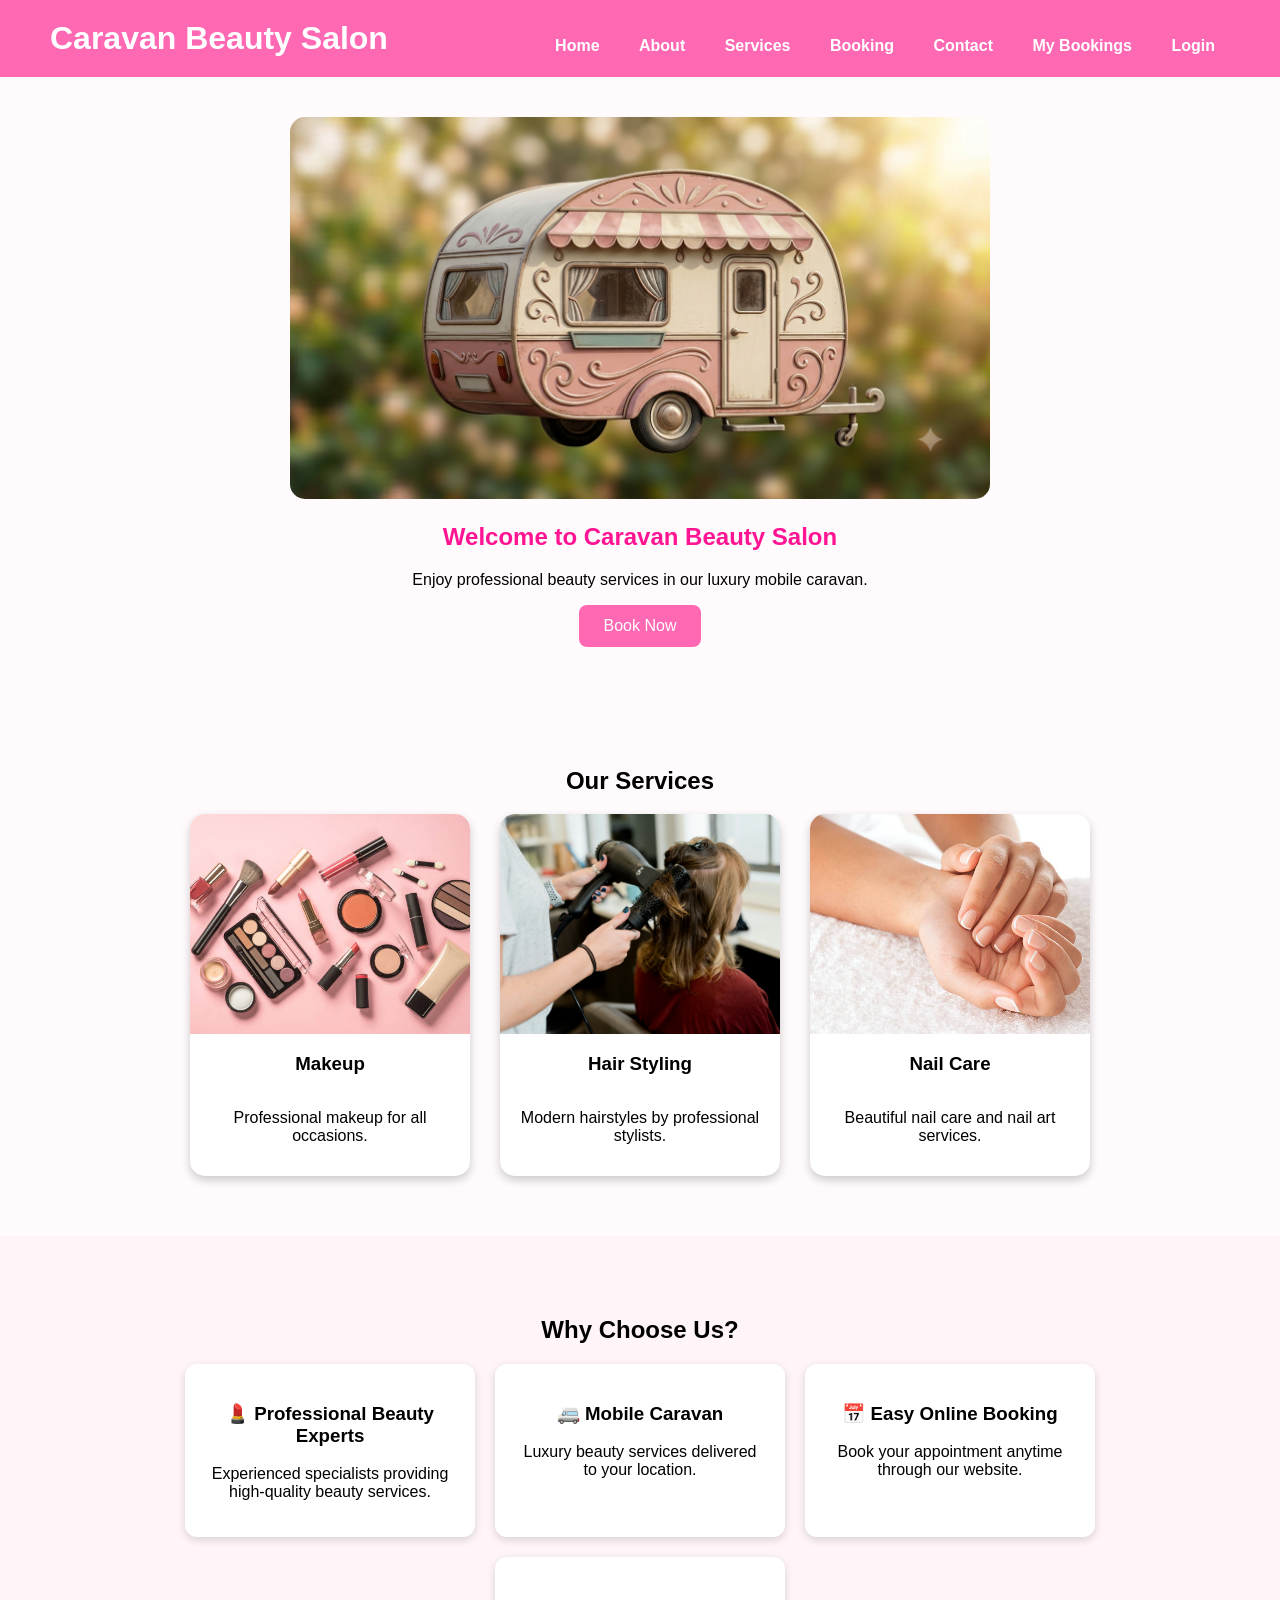
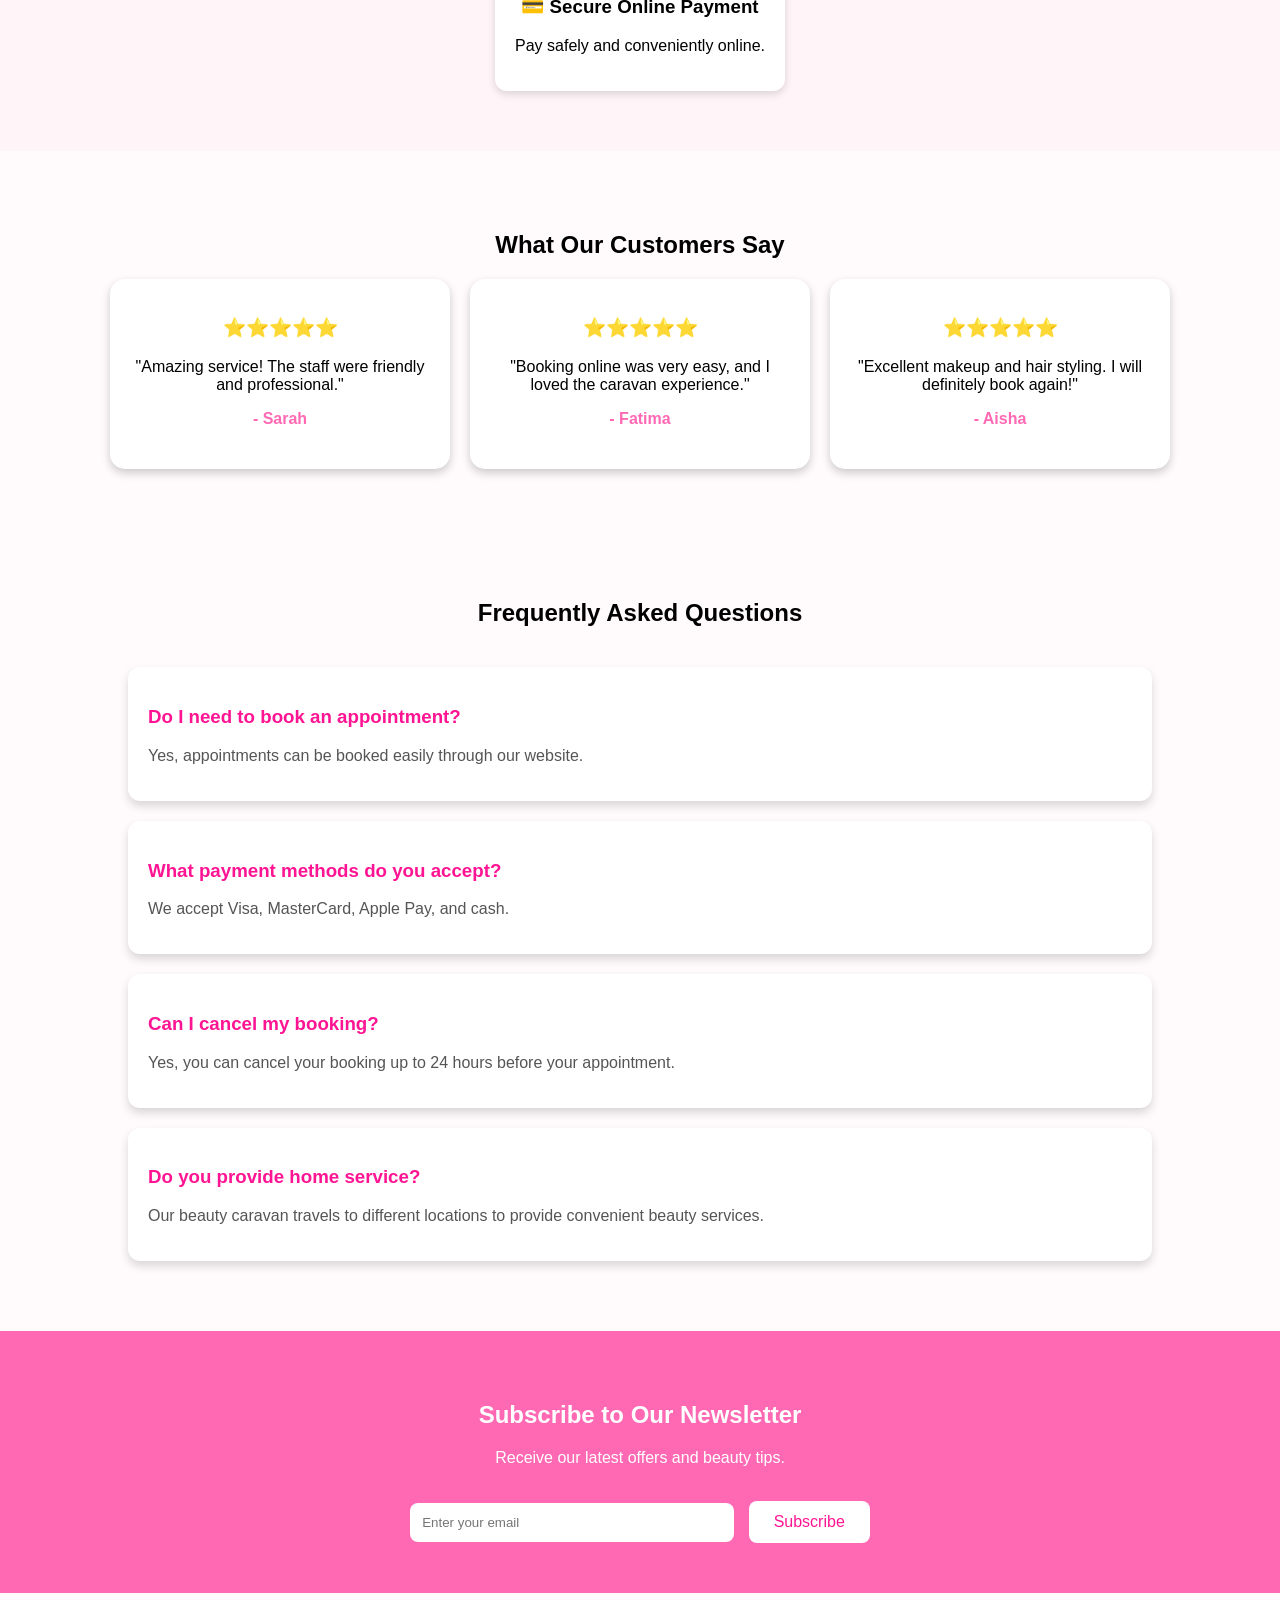
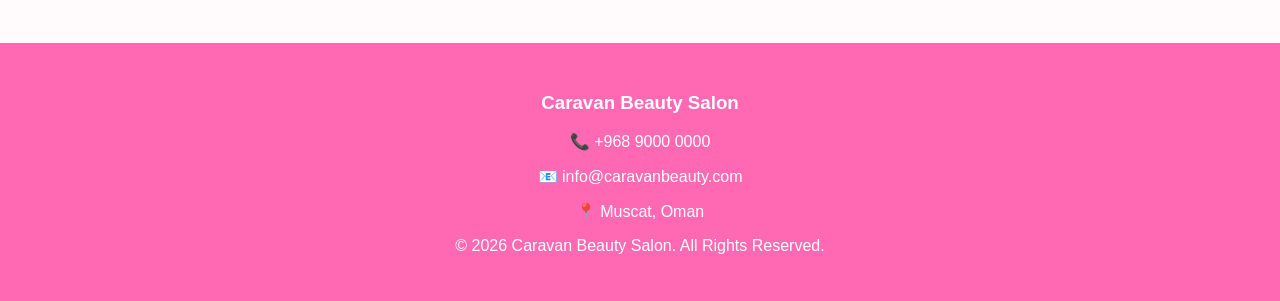
<file: index.html>
<!DOCTYPE html>
<html lang="en">

<head>
    <meta charset="UTF-8">
    <meta name="viewport" content="width=device-width, initial-scale=1.0">
    <title>Caravan Beauty Salon</title>

    <link rel="stylesheet" href="css/style.css">
</head>

<body>

    <!-- Header -->
    <header>

        <h1>Caravan Beauty Salon</h1>

        <nav>
            <a href="index.html">Home</a>
            <a href="about.html">About</a>
            <a href="services.html">Services</a>
            <a href="booking.html">Booking</a>
            <a href="contact.html">Contact</a>
            <a href="mybookings.html">My Bookings</a>
            <a href="login.html">Login</a>
        </nav>

    </header>


    <!-- Hero Section -->
    <section class="hero">

        <img src="images/caravan.png" alt="Caravan Beauty Salon">

        <h2>Welcome to Caravan Beauty Salon</h2>

        <p>
            Enjoy professional beauty services in our luxury mobile caravan.
        </p>

        <button>Book Now</button>

    </section>


    <!-- Services Section -->
    <section class="services">

        <h2>Our Services</h2>

        <div class="service-container">

            <div class="card">
                <img src="images/makeup.jpg" alt="Makeup">
                <h3>Makeup</h3>
                <p>Professional makeup for all occasions.</p>
            </div>

            <div class="card">
                <img src="images/hairstyle.jpg" alt="Hair">
                <h3>Hair Styling</h3>
                <p>Modern hairstyles by professional stylists.</p>
            </div>

            <div class="card">
                <img src="images/nails.jpg" alt="Nails">
                <h3>Nail Care</h3>
                <p>Beautiful nail care and nail art services.</p>
            </div>

        </div>

    </section>


    <!-- Why Choose Us -->
    <section class="why-us">

        <h2>Why Choose Us?</h2>

        <div class="features">

            <div class="feature">
                <h3>💄 Professional Beauty Experts</h3>
                <p>
                    Experienced specialists providing high-quality beauty services.
                </p>
            </div>

            <div class="feature">
                <h3>🚐 Mobile Caravan</h3>
                <p>
                    Luxury beauty services delivered to your location.
                </p>
            </div>

            <div class="feature">
                <h3>📅 Easy Online Booking</h3>
                <p>
                    Book your appointment anytime through our website.
                </p>
            </div>

            <div class="feature">
                <h3>💳 Secure Online Payment</h3>
                <p>
                    Pay safely and conveniently online.
                </p>
            </div>

        </div>

    </section>


    <!-- Reviews -->
    <section class="reviews">

        <h2>What Our Customers Say</h2>

        <div class="review-container">

            <div class="review-card">
                <h3>⭐⭐⭐⭐⭐</h3>
                <p>
                    "Amazing service! The staff were friendly and professional."
                </p>
                <h4>- Sarah</h4>
            </div>

            <div class="review-card">
                <h3>⭐⭐⭐⭐⭐</h3>
                <p>
                    "Booking online was very easy, and I loved the caravan experience."
                </p>
                <h4>- Fatima</h4>
            </div>

            <div class="review-card">
                <h3>⭐⭐⭐⭐⭐</h3>
                <p>
                    "Excellent makeup and hair styling. I will definitely book again!"
                </p>
                <h4>- Aisha</h4>
            </div>

        </div>

    </section>


    <!-- FAQ -->
    <section class="faq">

        <h2>Frequently Asked Questions</h2>

        <div class="faq-item">
            <h3>Do I need to book an appointment?</h3>
            <p>
                Yes, appointments can be booked easily through our website.
            </p>
        </div>

        <div class="faq-item">
            <h3>What payment methods do you accept?</h3>
            <p>
                We accept Visa, MasterCard, Apple Pay, and cash.
            </p>
        </div>

        <div class="faq-item">
            <h3>Can I cancel my booking?</h3>
            <p>
                Yes, you can cancel your booking up to 24 hours before your appointment.
            </p>
        </div>

        <div class="faq-item">
            <h3>Do you provide home service?</h3>
            <p>
                Our beauty caravan travels to different locations to provide convenient beauty services.
            </p>
        </div>

    </section>


    <!-- Newsletter -->
    <section class="newsletter">

        <h2>Subscribe to Our Newsletter</h2>

        <p>
            Receive our latest offers and beauty tips.
        </p>

        <input type="email" placeholder="Enter your email">

        <button>Subscribe</button>

    </section>


    <!-- Footer -->
    <footer>

        <h3>Caravan Beauty Salon</h3>

        <p>📞 +968 9000 0000</p>

        <p>📧 info@caravanbeauty.com</p>

        <p>📍 Muscat, Oman</p>

        <p>© 2026 Caravan Beauty Salon. All Rights Reserved.</p>

    </footer>


    <!-- Back To Top -->
    <button onclick="topFunction()" id="topBtn">↑</button>
<!-- Welcome Card (Hidden by default) -->
<div id="welcomeCard" class="welcome-card" style="display: none;">
    <div class="welcome-title">Welcome!</div>
    <div class="welcome-name">Hello, <span id="userNameDisplay">User</span></div>
</div>

    <!-- JavaScript -->
    <script src="js/script.js"></script>

</body>
</html>
</file>
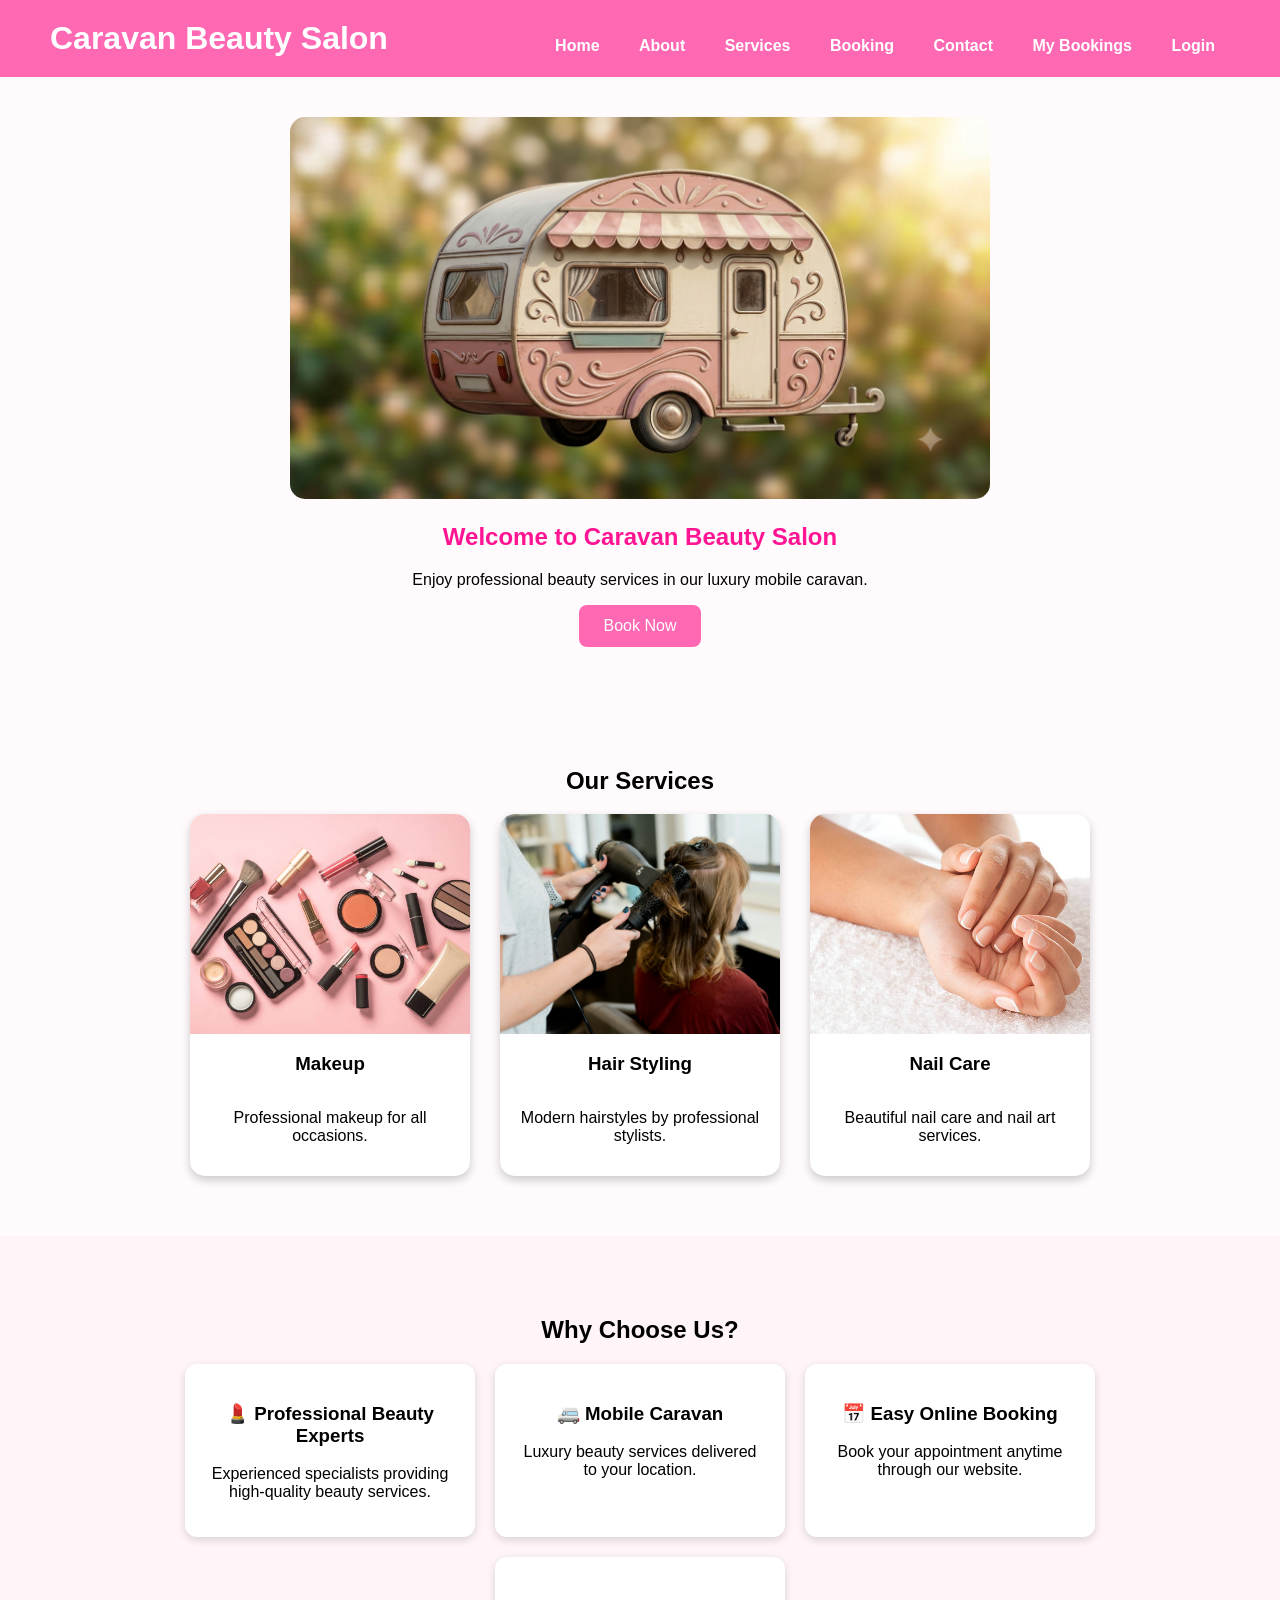
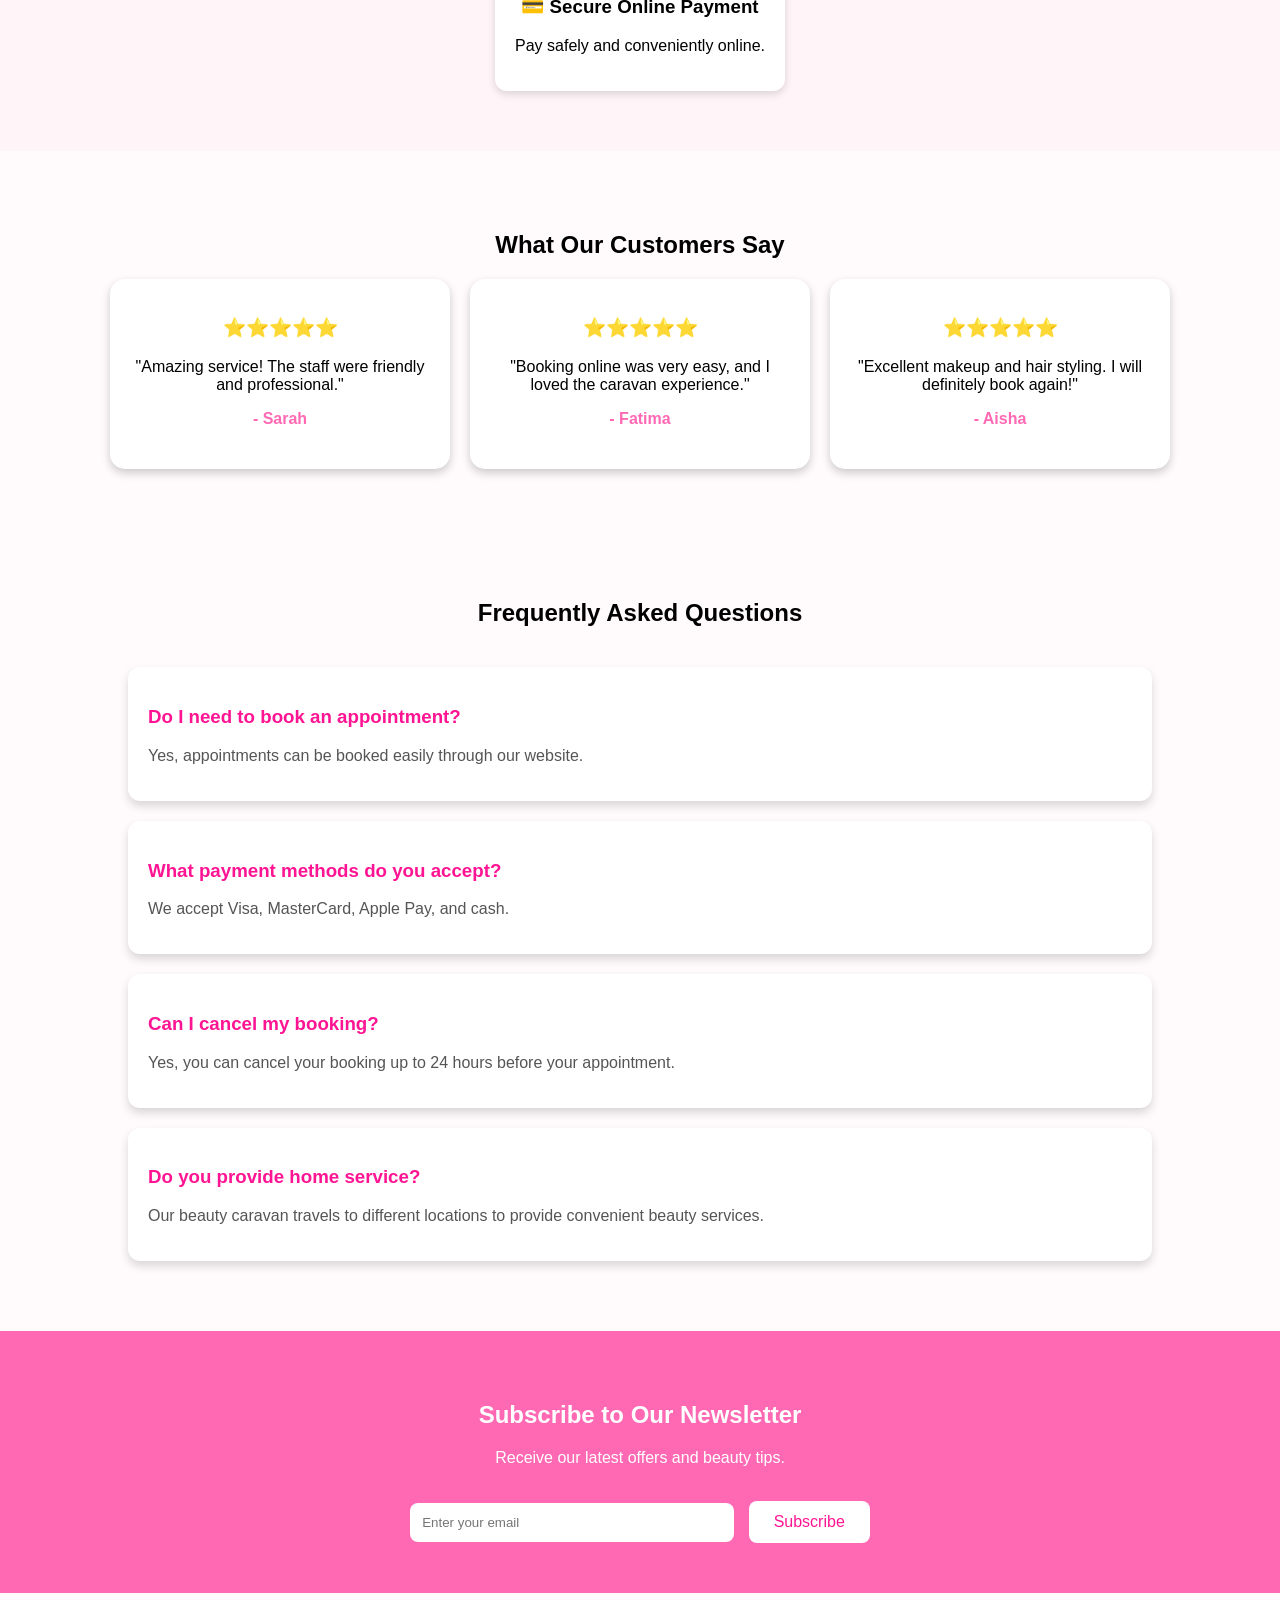
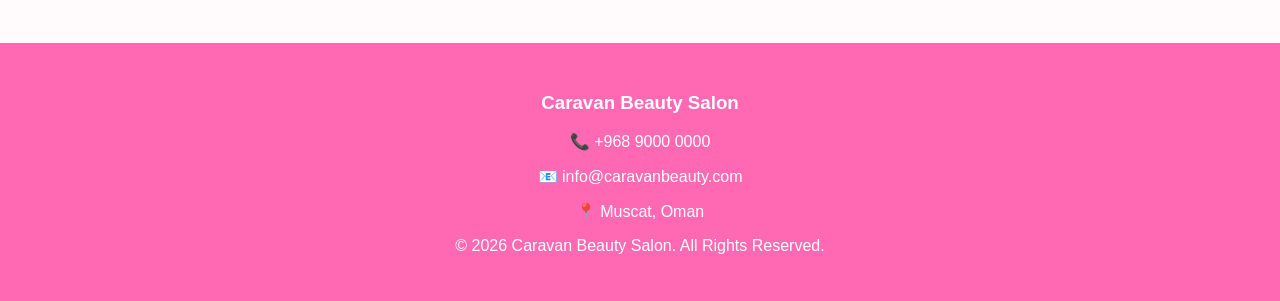
<file: vscode/index.html>
<!DOCTYPE html>
<html lang="en">

<head>
    <meta charset="UTF-8">
    <meta name="viewport" content="width=device-width, initial-scale=1.0">
    <title>Caravan Beauty Salon</title>

    <link rel="stylesheet" href="../css/style.css">
</head>

<body>

    <!-- Header -->
    <header>

        <h1>Caravan Beauty Salon</h1>

        <nav>
            <a href="index.html">Home</a>
            <a href="about.html">About</a>
            <a href="services.html">Services</a>
            <a href="booking.html">Booking</a>
            <a href="contact.html">Contact</a>
            <a href="mybookings.html">My Bookings</a>
            <a href="login.html">Login</a>
        </nav>

    </header>


    <!-- Hero Section -->
    <section class="hero">

        <img src="../images/caravan.png" alt="Caravan Beauty Salon">

        <h2>Welcome to Caravan Beauty Salon</h2>

        <p>
            Enjoy professional beauty services in our luxury mobile caravan.
        </p>

        <button>Book Now</button>

    </section>


    <!-- Services Section -->
    <section class="services">

        <h2>Our Services</h2>

        <div class="service-container">

            <div class="card">
                <img src="../images/makeup.jpg" alt="Makeup">
                <h3>Makeup</h3>
                <p>Professional makeup for all occasions.</p>
            </div>

            <div class="card">
                <img src="../images/hairstyle.jpg" alt="Hair">
                <h3>Hair Styling</h3>
                <p>Modern hairstyles by professional stylists.</p>
            </div>

            <div class="card">
                <img src="../images/nails.jpg" alt="Nails">
                <h3>Nail Care</h3>
                <p>Beautiful nail care and nail art services.</p>
            </div>

        </div>

    </section>


    <!-- Why Choose Us -->
    <section class="why-us">

        <h2>Why Choose Us?</h2>

        <div class="features">

            <div class="feature">
                <h3>💄 Professional Beauty Experts</h3>
                <p>
                    Experienced specialists providing high-quality beauty services.
                </p>
            </div>

            <div class="feature">
                <h3>🚐 Mobile Caravan</h3>
                <p>
                    Luxury beauty services delivered to your location.
                </p>
            </div>

            <div class="feature">
                <h3>📅 Easy Online Booking</h3>
                <p>
                    Book your appointment anytime through our website.
                </p>
            </div>

            <div class="feature">
                <h3>💳 Secure Online Payment</h3>
                <p>
                    Pay safely and conveniently online.
                </p>
            </div>

        </div>

    </section>


    <!-- Reviews -->
    <section class="reviews">

        <h2>What Our Customers Say</h2>

        <div class="review-container">

            <div class="review-card">
                <h3>⭐⭐⭐⭐⭐</h3>
                <p>
                    "Amazing service! The staff were friendly and professional."
                </p>
                <h4>- Sarah</h4>
            </div>

            <div class="review-card">
                <h3>⭐⭐⭐⭐⭐</h3>
                <p>
                    "Booking online was very easy, and I loved the caravan experience."
                </p>
                <h4>- Fatima</h4>
            </div>

            <div class="review-card">
                <h3>⭐⭐⭐⭐⭐</h3>
                <p>
                    "Excellent makeup and hair styling. I will definitely book again!"
                </p>
                <h4>- Aisha</h4>
            </div>

        </div>

    </section>


    <!-- FAQ -->
    <section class="faq">

        <h2>Frequently Asked Questions</h2>

        <div class="faq-item">
            <h3>Do I need to book an appointment?</h3>
            <p>
                Yes, appointments can be booked easily through our website.
            </p>
        </div>

        <div class="faq-item">
            <h3>What payment methods do you accept?</h3>
            <p>
                We accept Visa, MasterCard, Apple Pay, and cash.
            </p>
        </div>

        <div class="faq-item">
            <h3>Can I cancel my booking?</h3>
            <p>
                Yes, you can cancel your booking up to 24 hours before your appointment.
            </p>
        </div>

        <div class="faq-item">
            <h3>Do you provide home service?</h3>
            <p>
                Our beauty caravan travels to different locations to provide convenient beauty services.
            </p>
        </div>

    </section>


    <!-- Newsletter -->
    <section class="newsletter">

        <h2>Subscribe to Our Newsletter</h2>

        <p>
            Receive our latest offers and beauty tips.
        </p>

        <input type="email" placeholder="Enter your email">

        <button>Subscribe</button>

    </section>


    <!-- Footer -->
    <footer>

        <h3>Caravan Beauty Salon</h3>

        <p>📞 +968 9000 0000</p>

        <p>📧 info@caravanbeauty.com</p>

        <p>📍 Muscat, Oman</p>

        <p>© 2026 Caravan Beauty Salon. All Rights Reserved.</p>

    </footer>


    <!-- Back To Top -->
    <button onclick="topFunction()" id="topBtn">↑</button>
<!-- Welcome Card (Hidden by default) -->
<div id="welcomeCard" class="welcome-card" style="display: none;">
    <div class="welcome-title">Welcome!</div>
    <div class="welcome-name">Hello, <span id="userNameDisplay">User</span></div>
</div>

    <!-- JavaScript -->
    <script src="../js/script.js"></script>

</body>
</html>
</file>
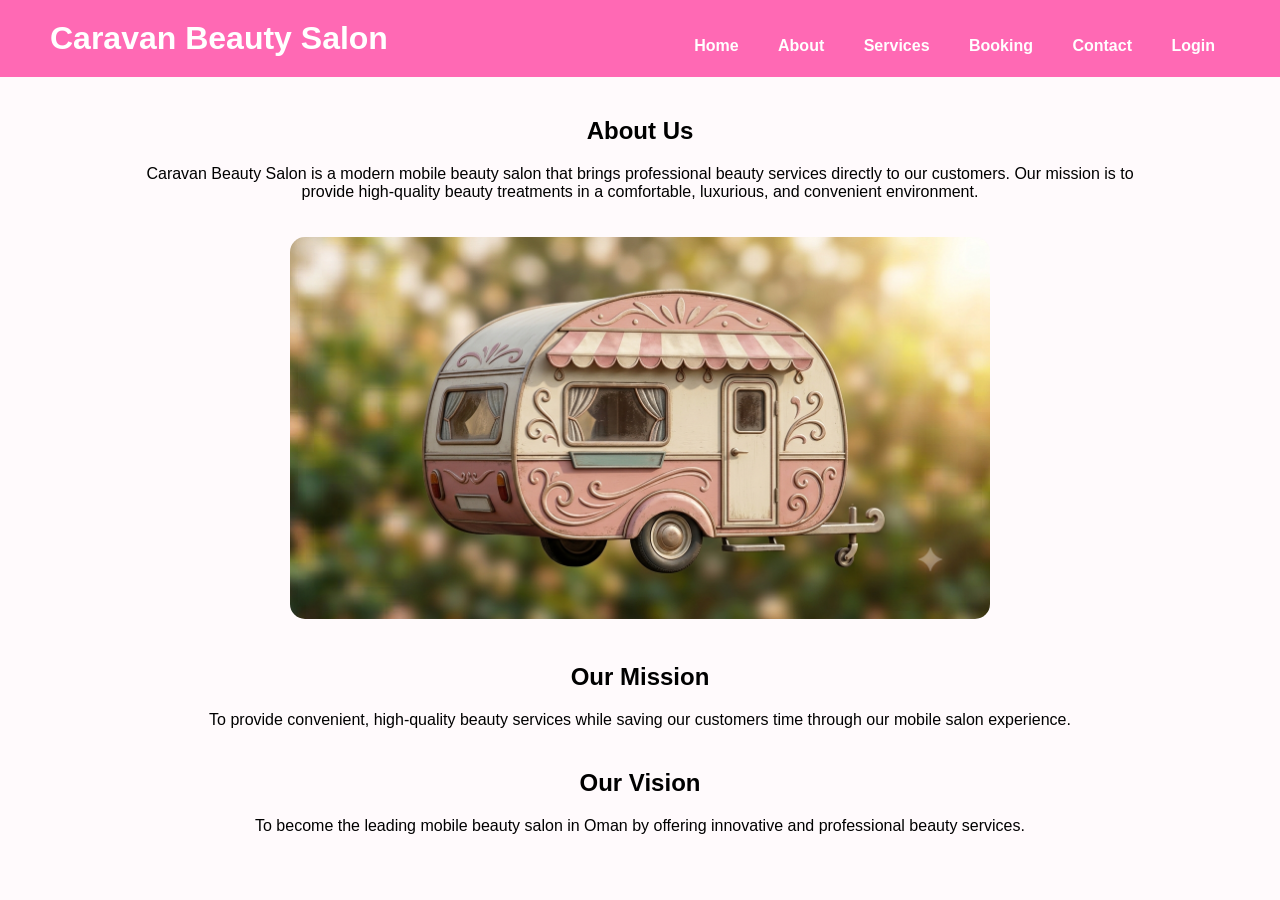
<file: about.html>
<!DOCTYPE html>
<html lang="en">

<head>
    <meta charset="UTF-8">
    <meta name="viewport" content="width=device-width, initial-scale=1.0">
    <title>About Us</title>

    <link rel="stylesheet" href="css/style.css">
</head>

<body>

<header>

    <!-- Welcome User -->
    <div id="welcomeUser"></div>

    <h1>Caravan Beauty Salon</h1>

    <nav>
        <a href="index.html">Home</a>
        <a href="about.html">About</a>
        <a href="services.html">Services</a>
        <a href="booking.html">Booking</a>
        <a href="contact.html">Contact</a>
        <a href="login.html">Login</a>
    </nav>

</header>


<!-- About Section -->
<section class="about">

    <h2>About Us</h2>

    <p>
        Caravan Beauty Salon is a modern mobile beauty salon that brings
        professional beauty services directly to our customers. Our mission
        is to provide high-quality beauty treatments in a comfortable,
        luxurious, and convenient environment.
    </p>

    <img src="images/caravan.png" alt="Caravan Salon">

</section>


<!-- Mission Section -->
<section class="mission">

    <h2>Our Mission</h2>

    <p>
        To provide convenient, high-quality beauty services while saving
        our customers time through our mobile salon experience.
    </p>

</section>


<!-- Vision Section -->
<section class="vision">

    <h2>Our Vision</h2>

    <p>
        To become the leading mobile beauty salon in Oman by offering
        innovative and professional beauty services.
    </p>

</section>


<!-- JavaScript -->
<script src="js/script.js"></script>

</body>
</html>
</file>
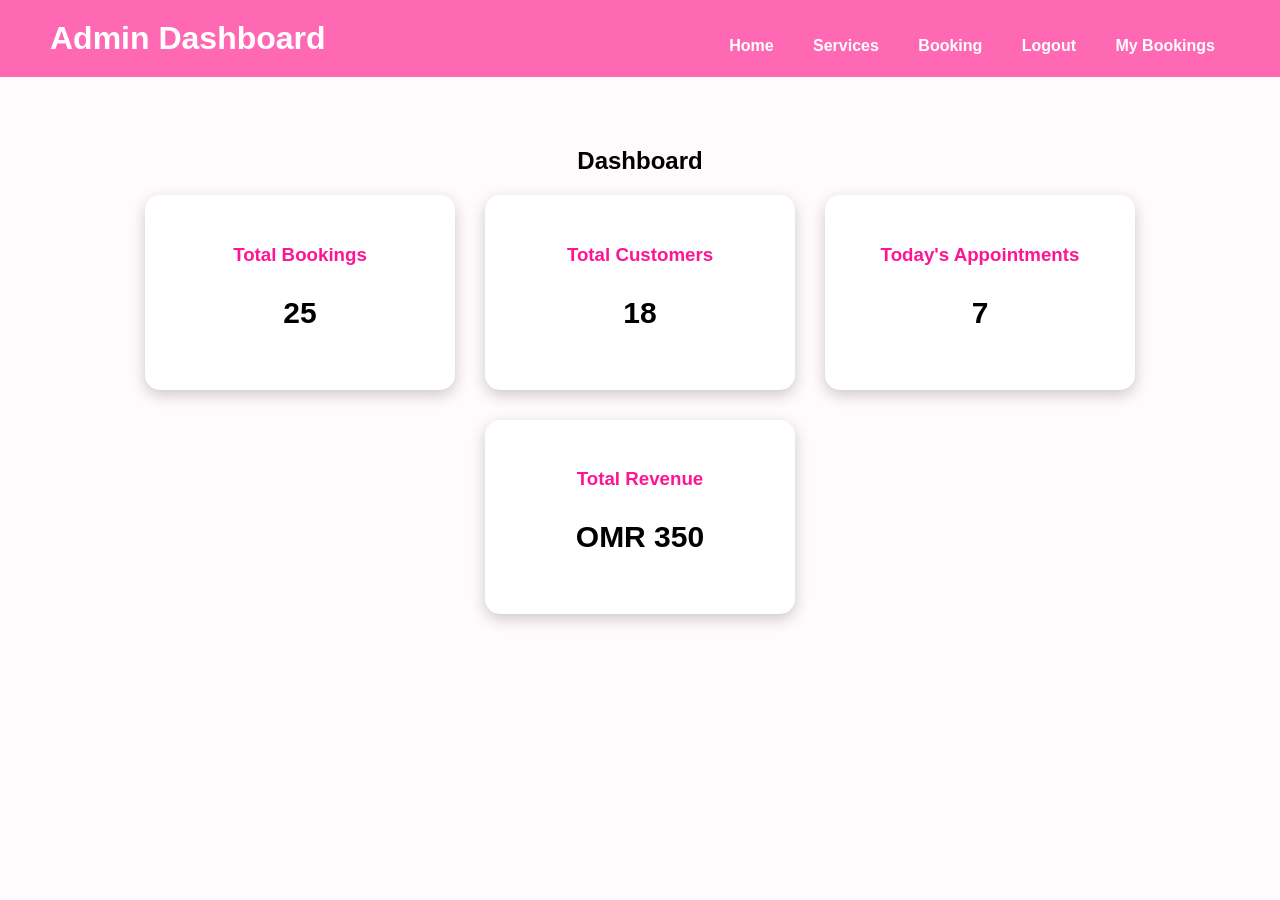
<file: admin.html>
<!DOCTYPE html>
<html lang="en">
<head>
<meta charset="UTF-8">
<meta name="viewport" content="width=device-width, initial-scale=1.0">

<title>Admin Dashboard</title>

<link rel="stylesheet" href="css/style.css">

</head>

<body>

<header>

<h1>Admin Dashboard</h1>

<nav>

<a href="index.html">Home</a>
<a href="services.html">Services</a>
<a href="booking.html">Booking</a>
<a href="login.html">Logout</a>
<a href="mybookings.html">My Bookings</a>

</nav>

</header>

<section class="dashboard">

<h2>Dashboard</h2>

<div class="dashboard-container">

<div class="dashboard-card">
<h3>Total Bookings</h3>
<p>25</p>
</div>

<div class="dashboard-card">
<h3>Total Customers</h3>
<p>18</p>
</div>

<div class="dashboard-card">
<h3>Today's Appointments</h3>
<p>7</p>
</div>

<div class="dashboard-card">
<h3>Total Revenue</h3>
<p>OMR 350</p>
</div>

</div>

</section>

</body>
</html>
</file>
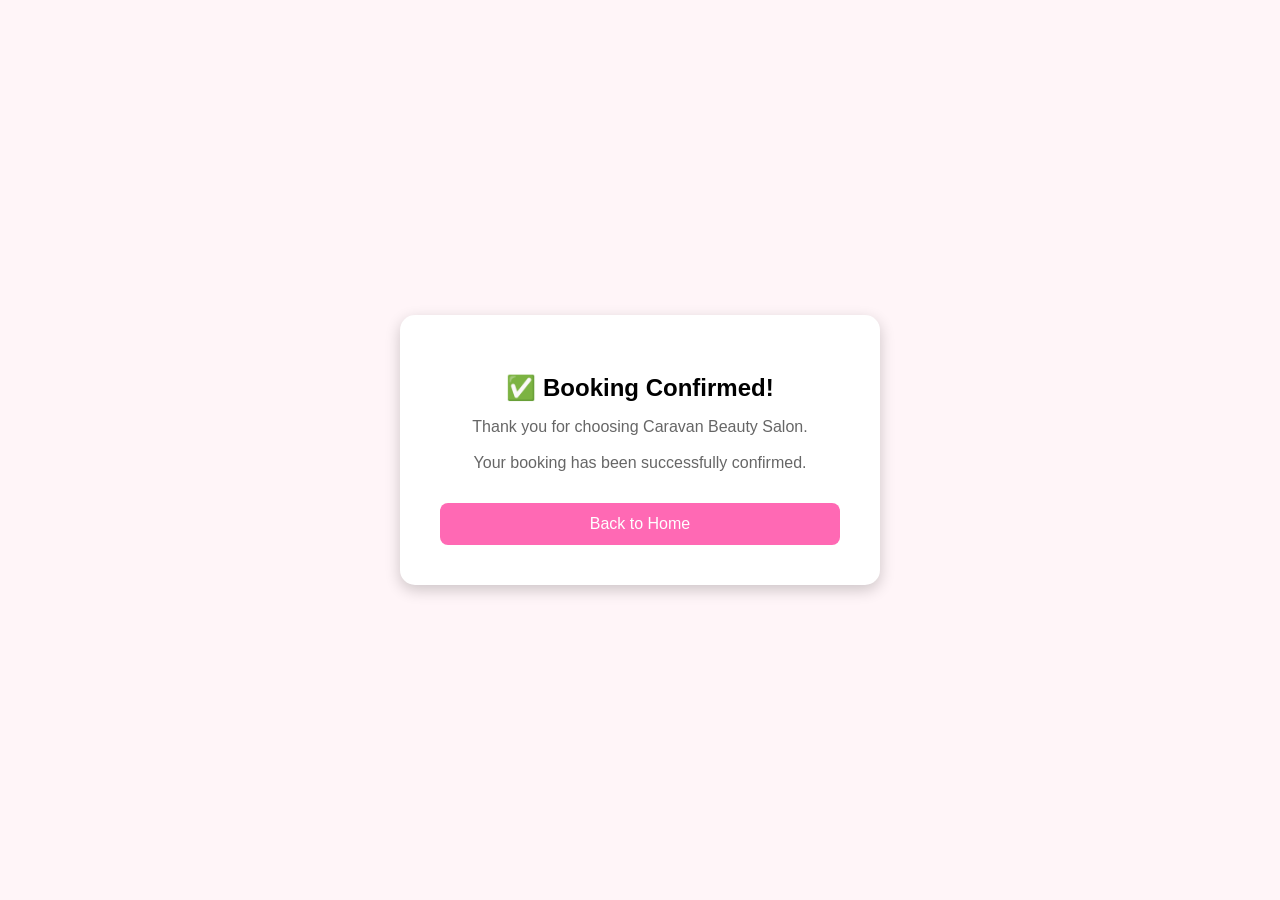
<file: confirmation.html>
<!DOCTYPE html>
<html lang="en">

<head>
    <meta charset="UTF-8">
    <meta name="viewport" content="width=device-width, initial-scale=1.0">

    <title>Booking Confirmed</title>

    <link rel="stylesheet" href="css/style.css">

</head>

<body class="auth-body">

<div class="login-card">

    <!-- Welcome User -->
    <div id="welcomeUser"></div>

    <h2>✅ Booking Confirmed!</h2>

    <p>
        Thank you for choosing Caravan Beauty Salon.
        <br><br>
        Your booking has been successfully confirmed.
    </p>

    <a href="index.html">
        <button>Back to Home</button>
    </a>

</div>


<!-- JavaScript -->
<script src="js/script.js"></script>

</body>
</html>
</file>
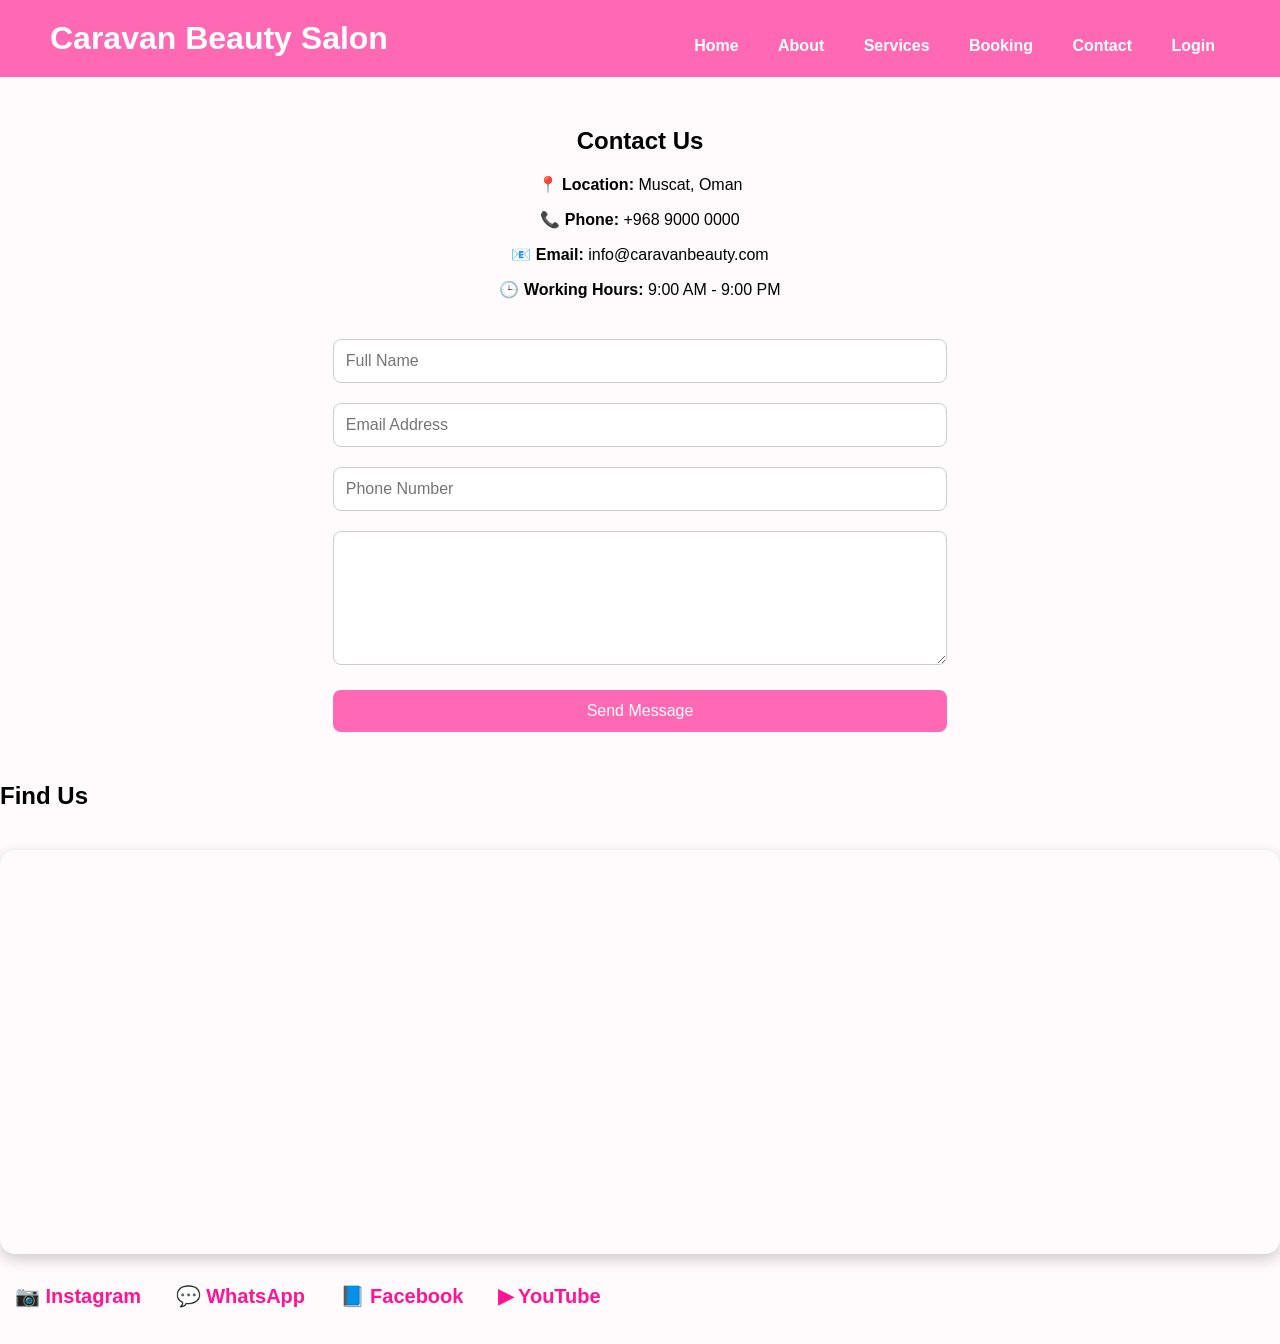
<file: contact.html>
<!DOCTYPE html>
<html lang="en">

<head>
    <meta charset="UTF-8">
    <meta name="viewport" content="width=device-width, initial-scale=1.0">
    <title>Contact Us</title>

    <link rel="stylesheet" href="css/style.css">
</head>

<body>

<header>

    <!-- Welcome User -->
    <div id="welcomeUser"></div>

    <h1>Caravan Beauty Salon</h1>

    <nav>
        <a href="index.html">Home</a>
        <a href="about.html">About</a>
        <a href="services.html">Services</a>
        <a href="booking.html">Booking</a>
        <a href="contact.html">Contact</a>
        <a href="login.html">Login</a>
    </nav>

</header>


<!-- Contact Section -->
<section class="contact">

    <h2>Contact Us</h2>

    <div class="contact-info">

        <p>
            <strong>📍 Location:</strong>
            Muscat, Oman
        </p>

        <p>
            <strong>📞 Phone:</strong>
            +968 9000 0000
        </p>

        <p>
            <strong>📧 Email:</strong>
            info@caravanbeauty.com
        </p>

        <p>
            <strong>🕒 Working Hours:</strong>
            9:00 AM - 9:00 PM
        </p>

    </div>


    <!-- Contact Form -->
    <form>

        <input
            type="text"
            placeholder="Full Name"
            required
        >

        <input
            type="email"
            placeholder="Email Address"
            required
        >

        <input
            type="tel"
            placeholder="Phone Number"
        >

        <textarea
            placeholder="Write your message..."
            rows="6">
        </textarea>

        <button type="submit">
            Send Message
        </button>

    </form>

</section>


<!-- Map -->
<section>

    <h2>Find Us</h2>

    <div class="map">

        <iframe
            src="https://www.google.com/maps?q=Muscat,Oman&output=embed"
            width="100%"
            height="400"
            style="border:0;"
            allowfullscreen=""
            loading="lazy">
        </iframe>

    </div>

</section>


<!-- Social Media -->
<div class="social-icons">

    <a href="#">📷 Instagram</a>

    <a href="#">💬 WhatsApp</a>

    <a href="#">📘 Facebook</a>

    <a href="#">▶ YouTube</a>

</div>


<!-- JavaScript -->
<script src="js/script.js"></script>

</body>
</html>
</file>
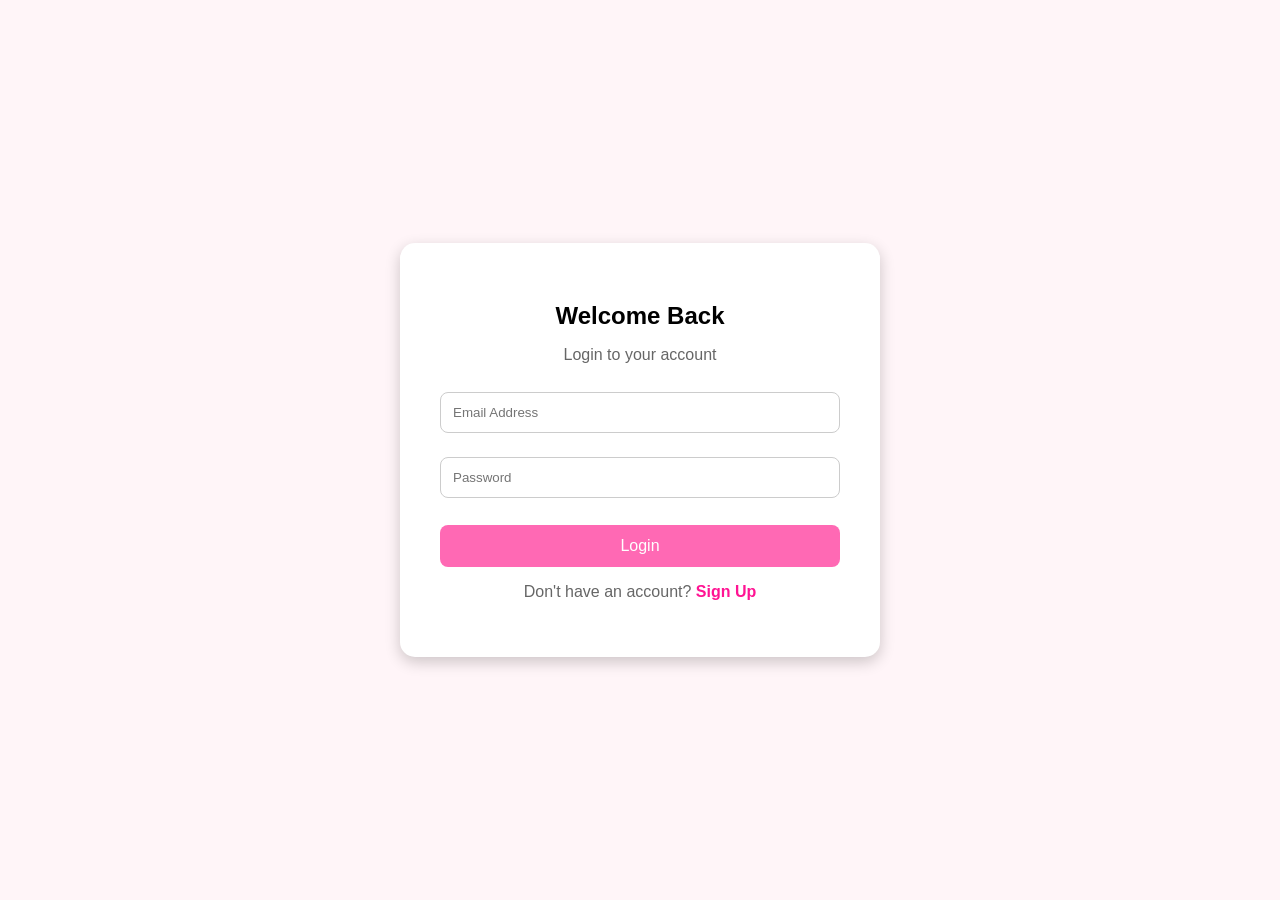
<file: login.html>
<!DOCTYPE html>
<html lang="en">

<head>
    <meta charset="UTF-8">
    <meta name="viewport" content="width=device-width, initial-scale=1.0">
    <title>Login</title>

    <link rel="stylesheet" href="css/style.css">
</head>

<body class="auth-body">

<div class="login-card">

    <h2>Welcome Back</h2>

    <p>Login to your account</p>

    <form id="loginForm">

        <input
            type="email"
            id="loginEmail"
            placeholder="Email Address"
            required
        >

        <input
            type="password"
            id="loginPassword"
            placeholder="Password"
            required
        >

        <button type="submit">Login</button>

    </form>

    <p>
        Don't have an account?
        <a href="signup.html">Sign Up</a>
    </p>

</div>


<!-- JavaScript -->
<script src="js/script.js"></script>

</body>
</html>
</file>
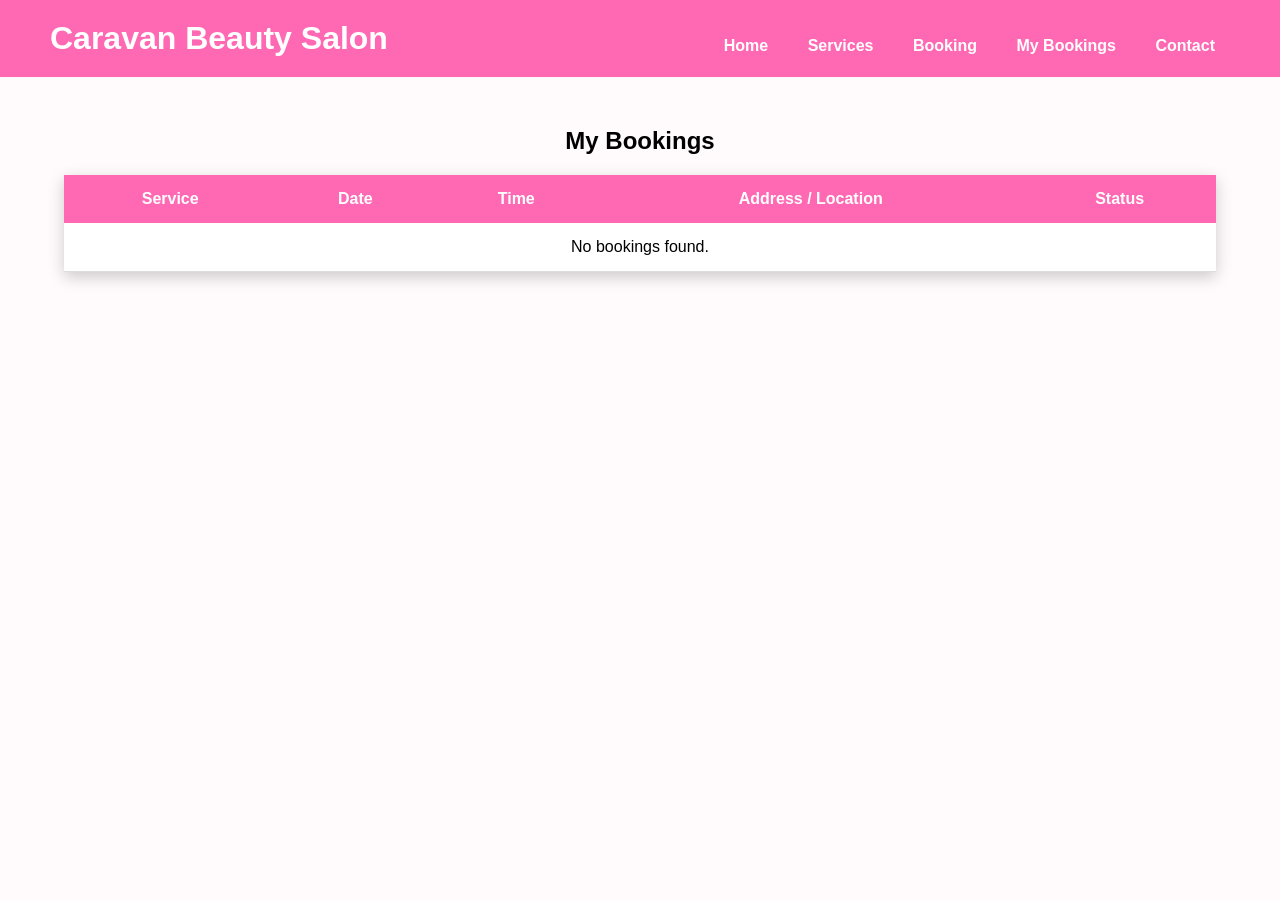
<file: mybookings.html>
<!DOCTYPE html>
<html lang="en">
<head>
    <meta charset="UTF-8">
    <meta name="viewport" content="width=device-width, initial-scale=1.0">
    <title>My Bookings</title>
    <link rel="stylesheet" href="css/style.css">
</head>

<body>

<header>
    <h1>Caravan Beauty Salon</h1>
    <nav>
        <a href="index.html">Home</a>
        <a href="services.html">Services</a>
        <a href="booking.html">Booking</a>
        <a href="mybookings.html">My Bookings</a>
        <a href="contact.html">Contact</a>
    </nav>
</header>

<section class="bookings">
    <h2>My Bookings</h2>

    <table>
        <thead>
    <tr>
        <th>Service</th>
        <th>Date</th>
        <th>Time</th>
        <th>Address / Location</th>
        <th>Status</th>
    </tr>
</thead>
<tbody id="bookingTableBody">
    
</tbody>
        <tbody id="bookingTableBody">
       
        </tbody>
    </table>
</section>

<script src="js/script.js"></script>
</body>
</html>
</file>
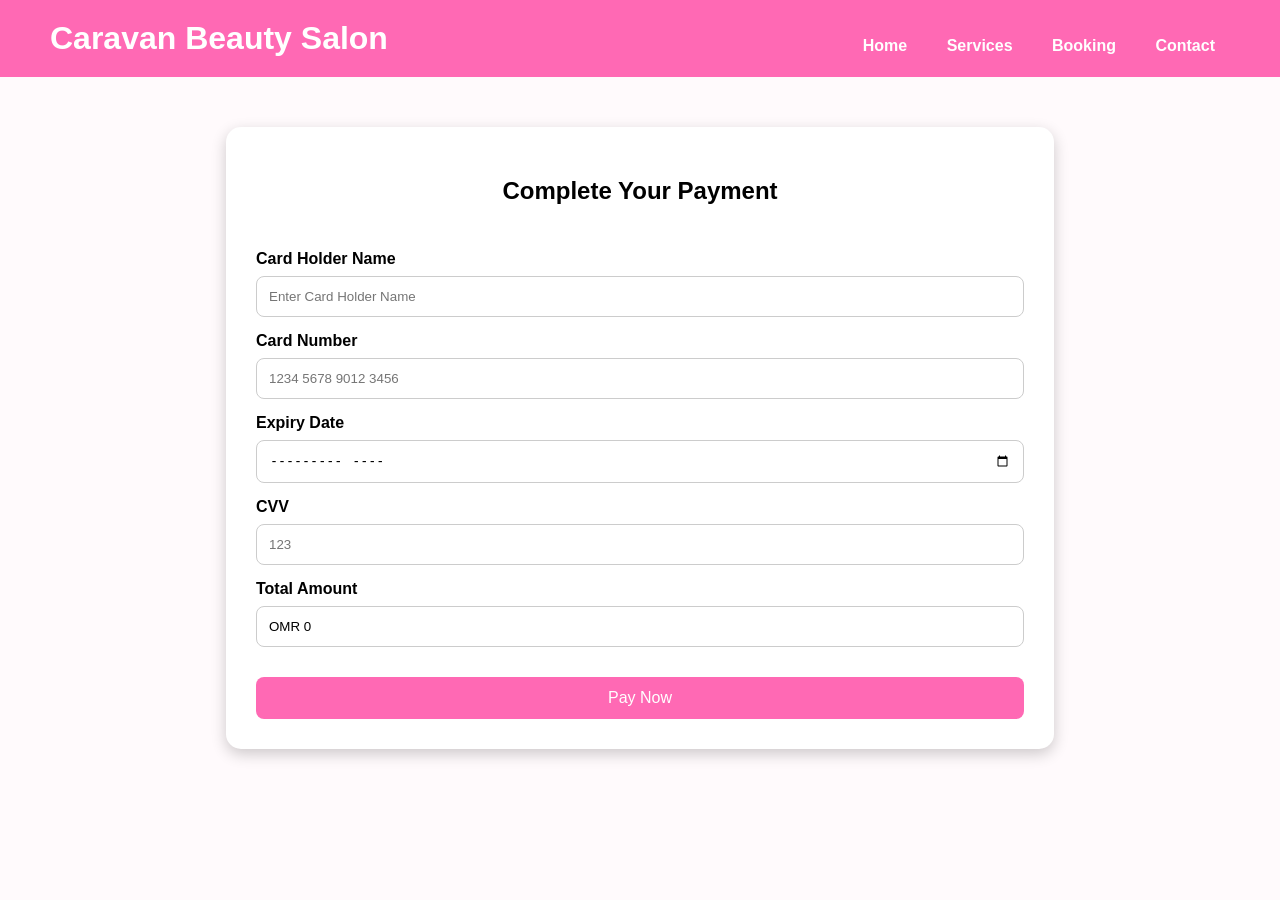
<file: payment.html>
<!DOCTYPE html>
<html lang="en">

<head>
    <meta charset="UTF-8">
    <meta name="viewport" content="width=device-width, initial-scale=1.0">
    <title>Payment</title>
    <link rel="stylesheet" href="css/style.css">
</head>

<body>

<header>
    <div id="welcomeUser"></div>
    <h1>Caravan Beauty Salon</h1>
    <nav>
        <a href="index.html">Home</a>
        <a href="services.html">Services</a>
        <a href="booking.html">Booking</a>
        <a href="contact.html">Contact</a>
    </nav>
</header>

<section class="payment">
    <h2>Complete Your Payment</h2>

    <form id="paymentForm">
        <label>Card Holder Name</label>
        <input type="text" placeholder="Enter Card Holder Name" required>

        <label>Card Number</label>
        <input type="text" placeholder="1234 5678 9012 3456" maxlength="19" required>

        <label>Expiry Date</label>
        <input type="month" required>

        <label>CVV</label>
        <input type="password" placeholder="123" maxlength="3" required>

        <label>Total Amount</label>
        <input type="text" id="totalAmount" value="OMR 0" readonly>

        <button type="submit">Pay Now</button>
    </form>
</section>

<script src="js/script.js"></script>
</body>
</html>
</file>
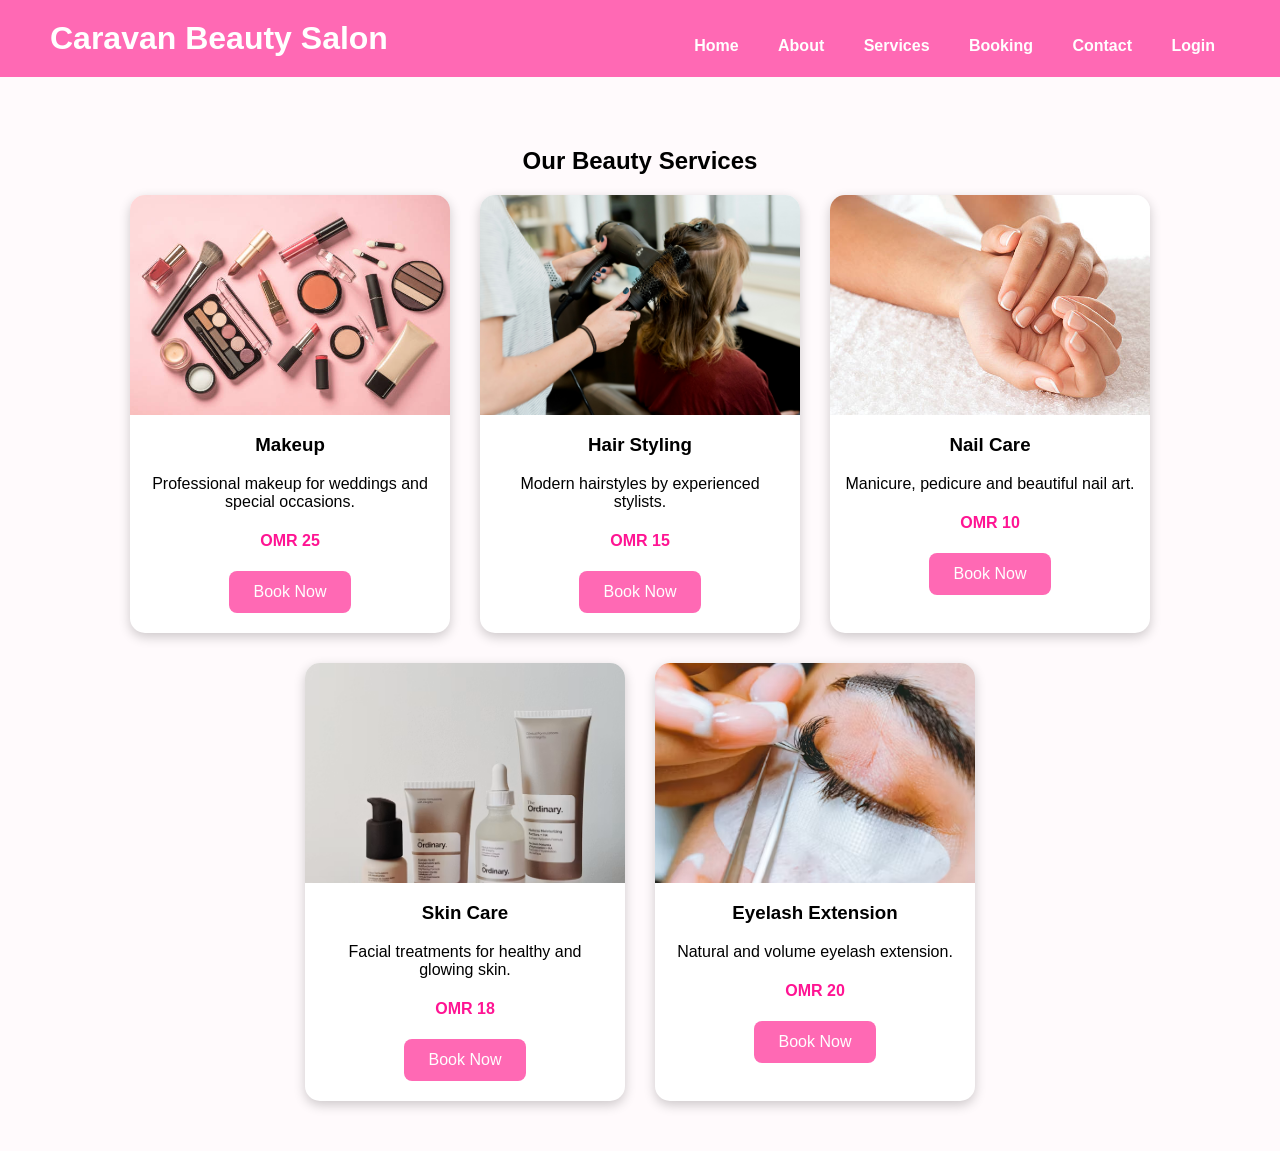
<file: services.html>
<!DOCTYPE html>
<html lang="en">

<head>
    <meta charset="UTF-8">
    <meta name="viewport" content="width=device-width, initial-scale=1.0">
    <title>Our Services</title>

    <link rel="stylesheet" href="css/style.css">
</head>

<body>

<header>

    <!-- Welcome User -->
    <div id="welcomeUser"></div>

    <h1>Caravan Beauty Salon</h1>

    <nav>
        <a href="index.html">Home</a>
        <a href="about.html">About</a>
        <a href="services.html">Services</a>
        <a href="booking.html">Booking</a>
        <a href="contact.html">Contact</a>
        <a href="login.html">Login</a>
    </nav>

</header>


<section class="services-page">

    <h2>Our Beauty Services</h2>

    <div class="service-grid">

        <!-- Makeup -->
        <div class="service-card">

            <img src="images/makeup.jpg" alt="Makeup">

            <h3>Makeup</h3>

            <p>
                Professional makeup for weddings and special occasions.
            </p>

            <h4>OMR 25</h4>

            <a href="booking.html">
                <button>Book Now</button>
            </a>

        </div>


        <!-- Hair Styling -->
        <div class="service-card">

            <img src="images/hairstyle.jpg" alt="Hair Styling">

            <h3>Hair Styling</h3>

            <p>
                Modern hairstyles by experienced stylists.
            </p>

            <h4>OMR 15</h4>

            <a href="booking.html">
                <button>Book Now</button>
            </a>

        </div>


        <!-- Nail Care -->
        <div class="service-card">

            <img src="images/nails.jpg" alt="Nail Care">

            <h3>Nail Care</h3>

            <p>
                Manicure, pedicure and beautiful nail art.
            </p>

            <h4>OMR 10</h4>

            <a href="booking.html">
                <button>Book Now</button>
            </a>

        </div>


        <!-- Skin Care -->
        <div class="service-card">

            <img src="images/skincare.avif" alt="Skin Care">

            <h3>Skin Care</h3>

            <p>
                Facial treatments for healthy and glowing skin.
            </p>

            <h4>OMR 18</h4>

            <a href="booking.html">
                <button>Book Now</button>
            </a>

        </div>

        <!-- Eyelash Extension -->
        <div class="service-card">

            <img src="images/eyelash.avif" alt="Eyelash Extension">

            <h3>Eyelash Extension</h3>

            <p>
                Natural and volume eyelash extension.
            </p>

            <h4>OMR 20</h4>

            <a href="booking.html">
                <button>Book Now</button>
            </a>

        </div>

    </div>

</section>


<!-- JavaScript -->
<script src="js/script.js"></script>

</body>
</html>
</file>
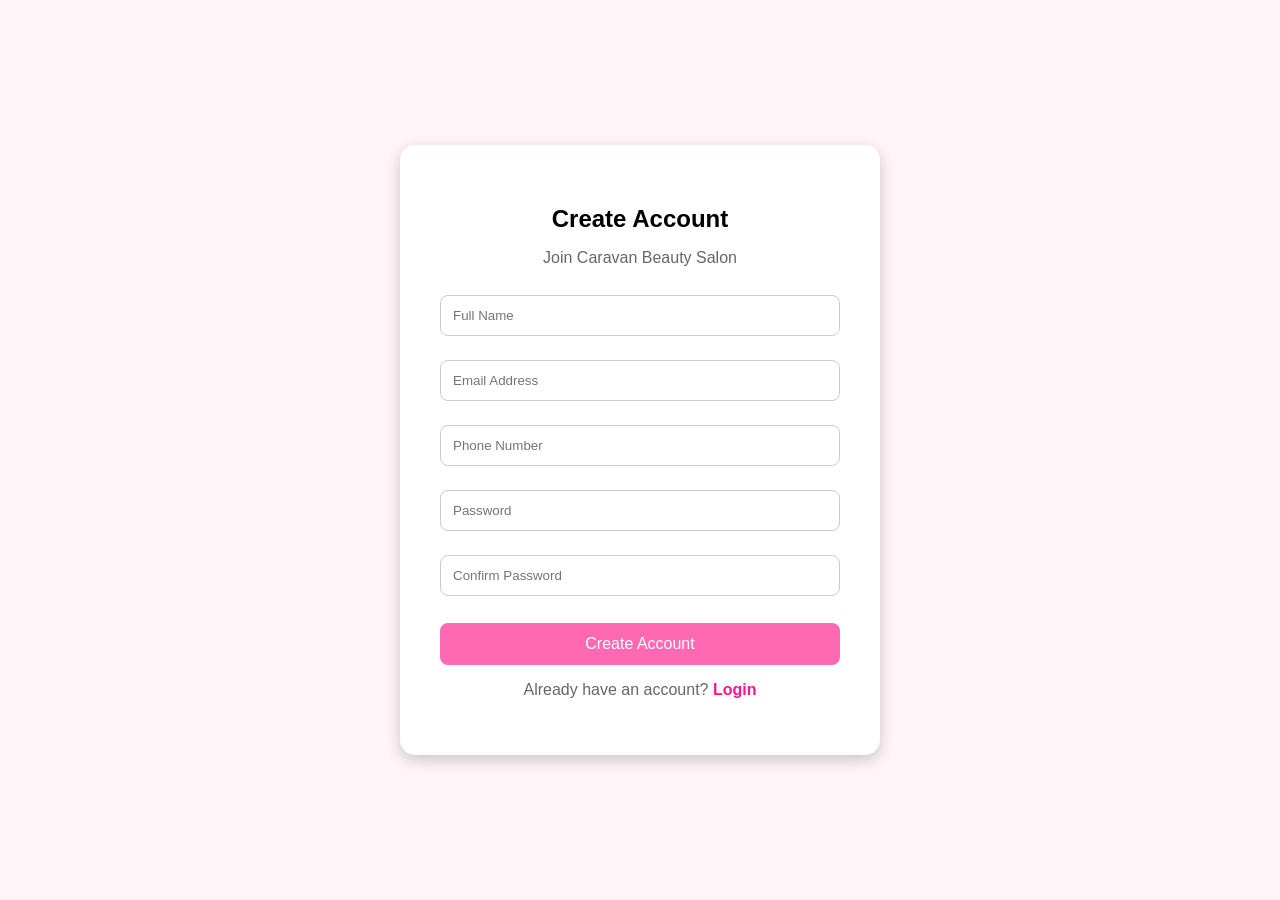
<file: signup.html>
<!DOCTYPE html>
<html lang="en">

<head>
    <meta charset="UTF-8">
    <meta name="viewport" content="width=device-width, initial-scale=1.0">
    <title>Sign Up</title>

    <link rel="stylesheet" href="css/style.css">
</head>

<body class="auth-body">

<div class="login-card">

    <h2>Create Account</h2>

    <p>Join Caravan Beauty Salon</p>

    <form id="signupForm">

        <input
            type="text"
            id="fullName"
            placeholder="Full Name"
            required
        >

        <input
            type="email"
            id="signupEmail"
            placeholder="Email Address"
            required
        >

        <input
            type="tel"
            id="phone"
            placeholder="Phone Number"
            required
        >

        <input
            type="password"
            id="signupPassword"
            placeholder="Password"
            required
        >

        <input
            type="password"
            id="confirmPassword"
            placeholder="Confirm Password"
            required
        >

        <button type="submit">
            Create Account
        </button>

    </form>

    <p>
        Already have an account?
        <a href="login.html">Login</a>
    </p>

</div>


<!-- JavaScript -->
<script src="js/script.js"></script>

</body>
</html>
</file>
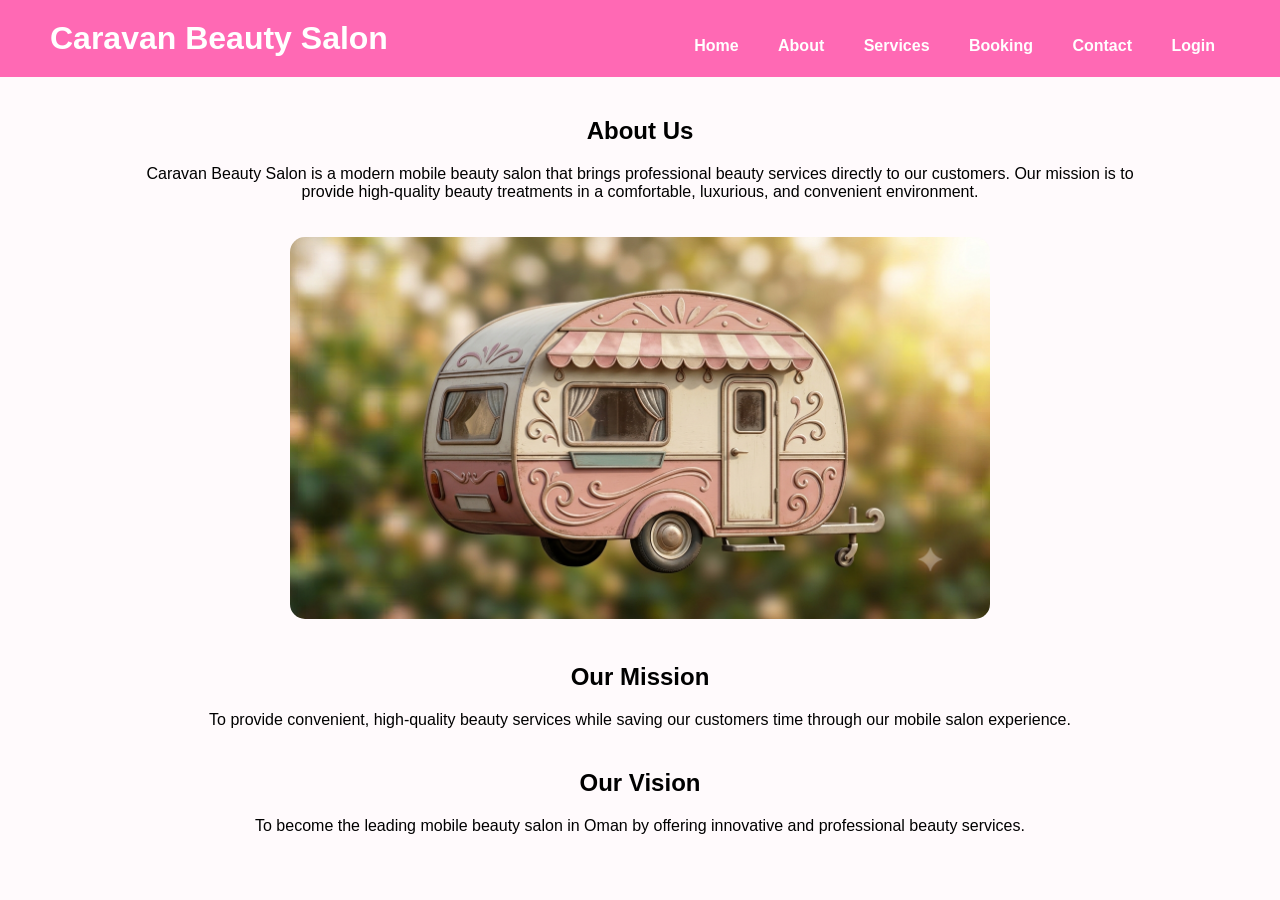
<file: vscode/about.html>
<!DOCTYPE html>
<html lang="en">

<head>
    <meta charset="UTF-8">
    <meta name="viewport" content="width=device-width, initial-scale=1.0">
    <title>About Us</title>

    <link rel="stylesheet" href="../css/style.css">
</head>

<body>

<header>

    <!-- Welcome User -->
    <div id="welcomeUser"></div>

    <h1>Caravan Beauty Salon</h1>

    <nav>
        <a href="index.html">Home</a>
        <a href="about.html">About</a>
        <a href="services.html">Services</a>
        <a href="booking.html">Booking</a>
        <a href="contact.html">Contact</a>
        <a href="login.html">Login</a>
    </nav>

</header>


<!-- About Section -->
<section class="about">

    <h2>About Us</h2>

    <p>
        Caravan Beauty Salon is a modern mobile beauty salon that brings
        professional beauty services directly to our customers. Our mission
        is to provide high-quality beauty treatments in a comfortable,
        luxurious, and convenient environment.
    </p>

    <img src="../images/caravan.png" alt="Caravan Salon">

</section>


<!-- Mission Section -->
<section class="mission">

    <h2>Our Mission</h2>

    <p>
        To provide convenient, high-quality beauty services while saving
        our customers time through our mobile salon experience.
    </p>

</section>


<!-- Vision Section -->
<section class="vision">

    <h2>Our Vision</h2>

    <p>
        To become the leading mobile beauty salon in Oman by offering
        innovative and professional beauty services.
    </p>

</section>


<!-- JavaScript -->
<script src="../js/script.js"></script>

</body>
</html>
</file>
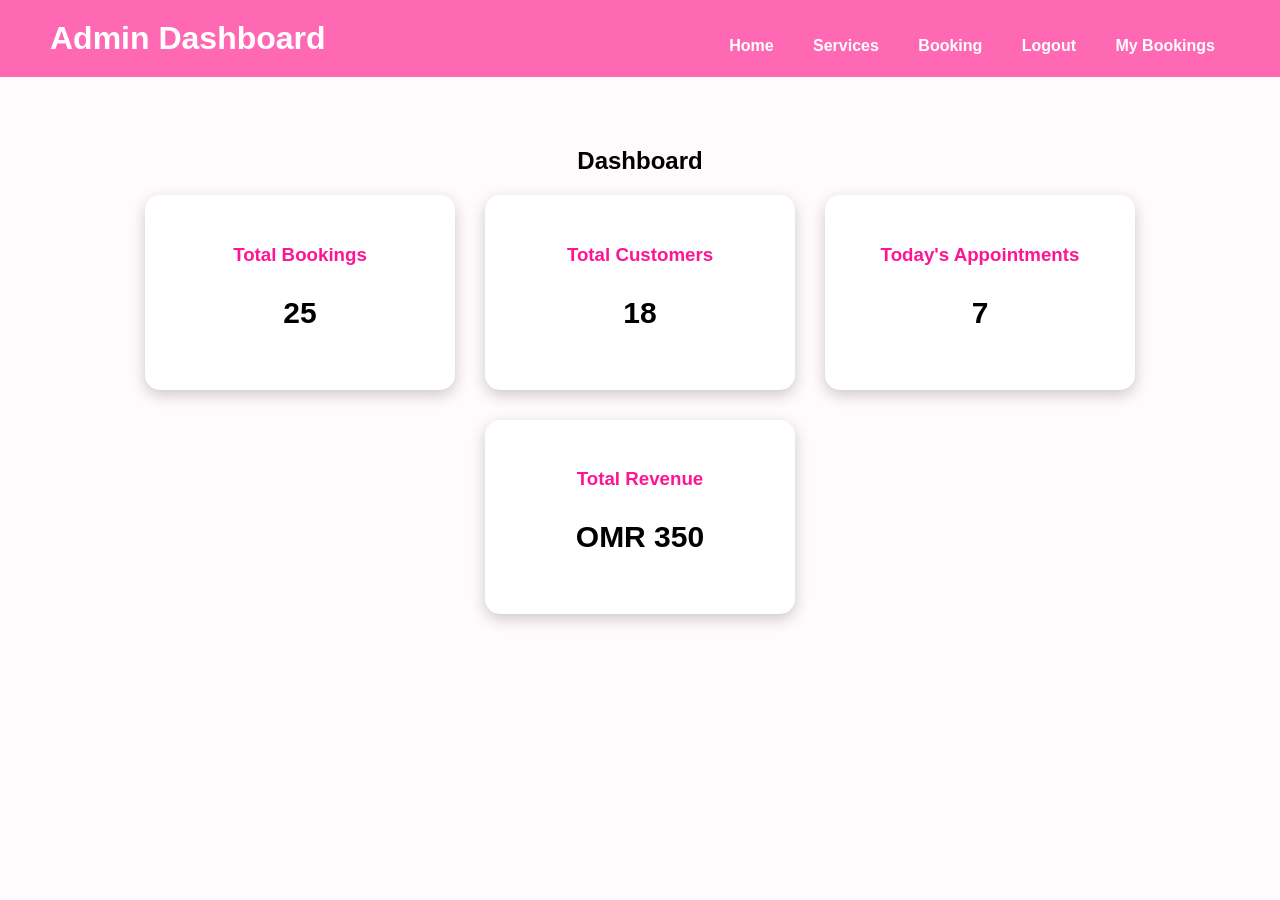
<file: vscode/admin.html>
<!DOCTYPE html>
<html lang="en">
<head>
<meta charset="UTF-8">
<meta name="viewport" content="width=device-width, initial-scale=1.0">

<title>Admin Dashboard</title>

<link rel="stylesheet" href="../css/style.css">

</head>

<body>

<header>

<h1>Admin Dashboard</h1>

<nav>

<a href="index.html">Home</a>
<a href="services.html">Services</a>
<a href="booking.html">Booking</a>
<a href="login.html">Logout</a>
<a href="mybookings.html">My Bookings</a>

</nav>

</header>

<section class="dashboard">

<h2>Dashboard</h2>

<div class="dashboard-container">

<div class="dashboard-card">
<h3>Total Bookings</h3>
<p>25</p>
</div>

<div class="dashboard-card">
<h3>Total Customers</h3>
<p>18</p>
</div>

<div class="dashboard-card">
<h3>Today's Appointments</h3>
<p>7</p>
</div>

<div class="dashboard-card">
<h3>Total Revenue</h3>
<p>OMR 350</p>
</div>

</div>

</section>

</body>
</html>
</file>
<file: css/style.css>
body{
    margin:0;
    font-family:Arial, sans-serif;
    background:#fffafc;
}

header{
    background:#ff69b4;
    color:white;
    padding:20px;
    text-align:center;
}

nav{
    margin-top:15px;
}

nav a{
    color:white;
    text-decoration:none;
    margin:0 15px;
    font-weight:bold;
}

.hero{
    text-align:center;
    padding:40px;
}

.hero img{
    width:80%;
    max-width:700px;
    border-radius:15px;
}

.hero h2{
    color:#ff1493;
}

button{
    background:#ff69b4;
    color:white;
    border:none;
    padding:12px 25px;
    border-radius:8px;
    cursor:pointer;
    font-size:16px;
}

button:hover{
    background:#ff1493;
}
header{

    display:flex;
    justify-content:space-between;
    align-items:center;

    background:#ff69b4;

    padding:20px 50px;

    position:sticky;

    top:0;

    z-index:1000;

}

header h1{
    color:white;
    margin:0;
}

nav a{
    color:white;
    text-decoration:none;
    margin-left:20px;
    font-weight:bold;
    transition:0.3s;
}

nav a:hover{
    color:#ffe4ec;
}
.services{
    padding:60px;
    text-align:center;
}

.service-container{
    display:flex;
    justify-content:center;
    gap:30px;
    flex-wrap:wrap;
}

.card{
    width:280px;
    background:white;
    border-radius:15px;
    box-shadow:0 4px 10px rgba(0,0,0,0.2);
    overflow:hidden;
}

.card img{
    width:100%;
    height:220px;
    object-fit:cover;
}

.card h3{
    margin-top:15px;
}

.card p{
    padding:15px;
}
.why-us{
    padding:60px;
    text-align:center;
    background:#fff5f8;
}

.features{
    display:flex;
    justify-content:center;
    gap:20px;
    flex-wrap:wrap;
}

.feature{
    width:250px;
    background:white;
    padding:20px;
    border-radius:12px;
    box-shadow:0 3px 8px rgba(0,0,0,.15);
}
.reviews{
    padding:60px;
    text-align:center;
}

.review-container{
    display:flex;
    justify-content:center;
    gap:20px;
    flex-wrap:wrap;
}

.review-card{
    width:300px;
    background:white;
    padding:20px;
    border-radius:15px;
    box-shadow:0 4px 10px rgba(0,0,0,0.2);
}

.review-card h4{
    margin-top:15px;
    color:#ff69b4;
}
footer{
    background:#ff69b4;
    color:white;
    text-align:center;
    padding:30px;
    margin-top:50px;
}
.booking{
    width:60%;
    margin:50px auto;
    background:white;
    padding:30px;
    border-radius:15px;
    box-shadow:0 5px 15px rgba(0,0,0,.2);
}

.booking h2{
    text-align:center;
    margin-bottom:30px;
}

.booking form{
    display:flex;
    flex-direction:column;
}

.booking label{
    margin-top:15px;
    font-weight:bold;
}

.booking input,
.booking select{
    padding:12px;
    margin-top:8px;
    border:1px solid #ccc;
    border-radius:8px;
}

.booking button{
    margin-top:30px;
}
.booking textarea{
    padding:12px;
    border-radius:8px;
    margin-top:8px;
    height:120px;
}
.payment{
    width:60%;
    margin:50px auto;
    background:white;
    padding:30px;
    border-radius:15px;
    box-shadow:0 5px 15px rgba(0,0,0,.2);
}

.payment h2{
    text-align:center;
    margin-bottom:30px;
}

.payment form{
    display:flex;
    flex-direction:column;
}

.payment label{
    margin-top:15px;
    font-weight:bold;
}

.payment input{
    padding:12px;
    margin-top:8px;
    border:1px solid #ccc;
    border-radius:8px;
}

.payment button{
    margin-top:30px;
}
.about,
.mission,
.vision{
    width:80%;
    margin:40px auto;
    text-align:center;
}

.about img{
    width:70%;
    max-width:700px;
    border-radius:15px;
    margin-top:20px;
}
.services-page{
    padding:50px;
    text-align:center;
}

.service-grid{
    display:flex;
    justify-content:center;
    gap:30px;
    flex-wrap:wrap;
}

.service-card{
    width:320px;
    background:white;
    border-radius:15px;
    overflow:hidden;
    box-shadow:0 4px 12px rgba(0,0,0,.2);
    transition:0.3s;
}

.service-card img{
    width:100%;
    height:220px;
    object-fit:cover;
}

.service-card h3{
    margin-top:15px;
}

.service-card p{
    padding:0 15px;
}

.service-card h4{
    color:#ff1493;
}

.service-card button{
    margin-bottom:20px;
}
.service-card:hover{
    transform:translateY(-10px);
}
.gallery{
    padding:60px;
    text-align:center;
}

.gallery-container{
    display:grid;
    grid-template-columns:repeat(3,1fr);
    gap:20px;
    width:90%;
    margin:auto;
}

.gallery-container img{
    width:100%;
    height:250px;
    object-fit:cover;
    border-radius:15px;
    cursor:pointer;
    transition:.3s;
}

.gallery-container img:hover{
    transform:scale(1.05);
}
.contact{
    width:80%;
    margin:50px auto;
    text-align:center;
}

.contact-info{
    margin-bottom:30px;
}

.contact form{
    display:flex;
    flex-direction:column;
    width:60%;
    margin:auto;
}

.contact input,
.contact textarea{
    padding:12px;
    margin:10px 0;
    border:1px solid #ccc;
    border-radius:8px;
    font-size:16px;
}

.contact button{
    margin-top:15px;
}
/* Login Page */

.auth-body{
    margin:0;
    height:100vh;
    display:flex;
    justify-content:center;
    align-items:center;
    background:#fff5f8;
}

.login-card{
    width:400px;
    background:white;
    padding:40px;
    border-radius:15px;
    text-align:center;
    box-shadow:0 5px 15px rgba(0,0,0,.2);
}

.login-card h2{
    margin-bottom:10px;
}

.login-card p{
    color:#666;
}

.login-card input{
    width:100%;
    padding:12px;
    margin:12px 0;
    border:1px solid #ccc;
    border-radius:8px;
    box-sizing:border-box;
}

.login-card button{
    width:100%;
    padding:12px;
    margin-top:15px;
}

.login-card a{
    text-decoration:none;
    color:#ff1493;
    font-weight:bold;
}
.dashboard{

padding:50px;
text-align:center;

}

.dashboard-container{

display:flex;
justify-content:center;
gap:30px;
flex-wrap:wrap;

}

.dashboard-card{

width:250px;
background:white;
padding:30px;
border-radius:15px;
box-shadow:0 5px 15px rgba(0,0,0,.2);

}

.dashboard-card h3{

color:#ff1493;

}

.dashboard-card p{

font-size:30px;
font-weight:bold;

}
/* ===========================
   Back To Top Button
=========================== */

#topBtn{

    display:none;
    position:fixed;
    bottom:30px;
    right:30px;
    background:#ff1493;
    color:white;
    border:none;
    width:50px;
    height:50px;
    border-radius:50%;
    cursor:pointer;
    font-size:22px;
    transition:.3s;

}

#topBtn:hover{

    background:#ff69b4;
}

/* ===========================
   Buttons Animation
=========================== */

button{

    transition:.3s;

}

button:hover{

    transform:scale(1.05);

}

/* ===========================
   Cards Animation
=========================== */

.card,
.service-card,
.dashboard-card,
.review-card{

    transition:.3s;

}

.card:hover,
.service-card:hover,
.dashboard-card:hover,
.review-card:hover{

    transform:translateY(-10px);

}
/* My Bookings */

.bookings{

width:90%;

margin:50px auto;

text-align:center;

}

table{

width:100%;

border-collapse:collapse;

background:white;

box-shadow:0 5px 15px rgba(0,0,0,.2);

}

th{

background:#ff69b4;

color:white;

padding:15px;

}

td{

padding:15px;

border-bottom:1px solid #ddd;

}

tr:hover{

background:#fff0f5;

}
/* FAQ Section */

.faq{

    width:80%;
    margin:70px auto;

}

.faq h2{

    text-align:center;
    margin-bottom:40px;

}

.faq-item{

    background:white;
    padding:20px;
    margin-bottom:20px;
    border-radius:12px;
    box-shadow:0 5px 10px rgba(0,0,0,.15);

}

.faq-item h3{

    color:#ff1493;

}

.faq-item p{

    margin-top:10px;
    color:#555;

}
.newsletter{

background:#ff69b4;

padding:50px;

text-align:center;

color:white;

}

.newsletter input{

padding:12px;

width:300px;

border:none;

border-radius:8px;

margin-top:20px;

}

.newsletter button{

margin-left:10px;

padding:12px 25px;

background:white;

color:#ff1493;

border:none;

border-radius:8px;

cursor:pointer;

}
/* Google Map */

.map{

width:100%;

margin-top:40px;

border-radius:15px;

overflow:hidden;

box-shadow:0 5px 15px rgba(0,0,0,.2);

}
.social-icons{

margin:30px 0;

}

.social-icons a{

text-decoration:none;

margin:15px;

font-size:20px;

color:#ff1493;

font-weight:bold;

transition:.3s;

}

.social-icons a:hover{

color:#ff69b4;

}
.logo{

display:flex;

align-items:center;

gap:15px;

}

.logo img{

width:60px;

height:60px;

border-radius:50%;

}
#welcomeUser {
    position: absolute;
    left: 30px;
    top: 25px;
    font-size: 16px;
    font-weight: bold;
}
.navbar {
    display: flex;
    justify-content: space-between;
    align-items: center;
    padding: 15px 30px;
    background-color: #ffffff;
    box-shadow: 0 2px 5px rgba(0,0,0,0.1);
}

.user-welcome {
    font-size: 16px;
    font-weight: bold;
    color: #333;
}

#userNameDisplay {
    color: #d87093; /* لون أزرق/وردي متناسق مع اسم المستخدم */
    margin-left: 5px;
}
.brand-container {
    display: flex;
    flex-direction: column; /* يرتب العناصر رأسياً تحت بعضها */
    align-items: flex-start; /* يحاذي النص إلى البداية */
}

.logo {
    margin: 0;
    font-size: 24px;
    font-weight: bold;
    color: #333;
}

.user-welcome {
    font-size: 14px;
    color: #666;
    margin-top: 4px; /* المسافة بين العنوان واسم الترحيب */
    font-style: italic;
}

#userNameDisplay {
    color: #d87093; /* لون اسم المستخدم */
    font-weight: bold;
    font-style: normal;
}
/* Welcome Card Bottom Left Styling */
.welcome-card {
    position: fixed;
    bottom: 25px;
    left: 25px;
    background-color: #ff69b4; /* لون كحلي أنيق نفس الصورة */
    color: #ffffff;
    padding: 16px 24px;
    border-radius: 16px; /* حواف دائرية */
    box-shadow: 0 10px 25px rgba(0, 0, 0, 0.2);
    z-index: 9999; /* لضمان ظهور البطاقة فوق باقي العناصر */
    font-family: Arial, sans-serif;
    min-width: 200px;
    border: 1px solid rgba(255, 255, 255, 0.1);
}

.welcome-title {
    font-size: 13px;
    color: #cbd5e1; /* لون رمادي فاتح للعنوان العلوي */
    margin-bottom: 4px;
}

.welcome-name {
    font-size: 18px;
    font-weight: bold;
    color: #ffffff;
}

#userNameDisplay {
    color: #ffffff;
}
</file>
